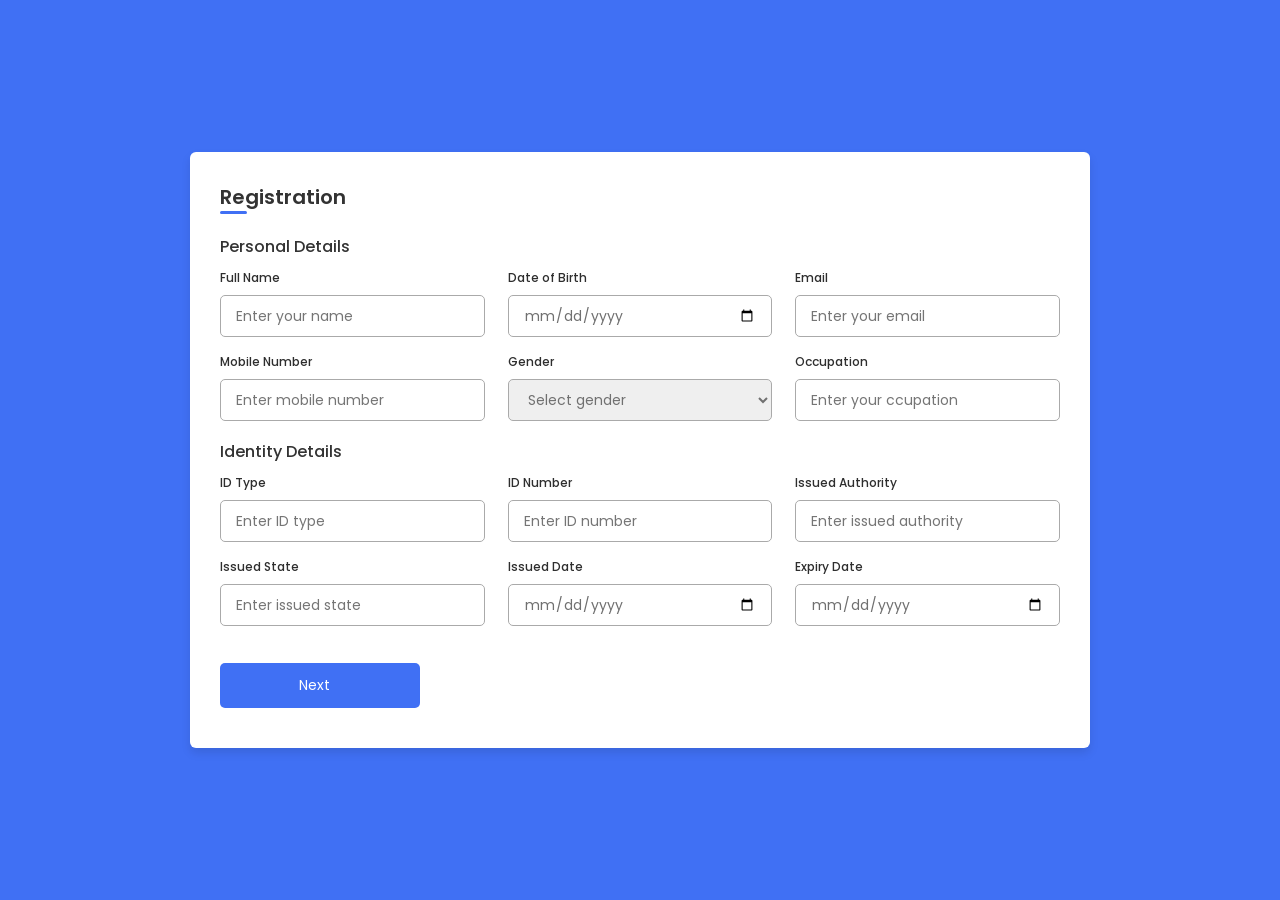
<file: registra.html>
<!DOCTYPE html>
<!--=== Coding by CodingLab | www.codinglabweb.com === -->
<html lang="en">
<head>
    <meta charset="UTF-8">
    <meta http-equiv="X-UA-Compatible" content="IE=edge">
    <meta name="viewport" content="width=device-width, initial-scale=1.0">
    
    <!----======== CSS ======== -->
    <link rel="stylesheet" href="CSS/style_regis.css">
     
    <!----===== Iconscout CSS ===== -->
    <link rel="stylesheet" href="https://unicons.iconscout.com/release/v4.0.0/css/line.css">

    <title>Responsive Regisration Form </title> 
</head>
<body>
    <div class="container">
        <header>Registration</header>

        <form action="#">
            <div class="form first">
                <div class="details personal">
                    <span class="title">Personal Details</span>

                    <div class="fields">
                        <div class="input-field">
                            <label>Full Name</label>
                            <input type="text" placeholder="Enter your name" required>
                        </div>

                        <div class="input-field">
                            <label>Date of Birth</label>
                            <input type="date" placeholder="Enter birth date" required>
                        </div>

                        <div class="input-field">
                            <label>Email</label>
                            <input type="text" placeholder="Enter your email" required>
                        </div>

                        <div class="input-field">
                            <label>Mobile Number</label>
                            <input type="number" placeholder="Enter mobile number" required>
                        </div>

                        <div class="input-field">
                            <label>Gender</label>
                            <select required>
                                <option disabled selected>Select gender</option>
                                <option>Male</option>
                                <option>Female</option>
                                <option>Others</option>
                            </select>
                        </div>

                        <div class="input-field">
                            <label>Occupation</label>
                            <input type="text" placeholder="Enter your ccupation" required>
                        </div>
                    </div>
                </div>

                <div class="details ID">
                    <span class="title">Identity Details</span>

                    <div class="fields">
                        <div class="input-field">
                            <label>ID Type</label>
                            <input type="text" placeholder="Enter ID type" required>
                        </div>

                        <div class="input-field">
                            <label>ID Number</label>
                            <input type="number" placeholder="Enter ID number" required>
                        </div>

                        <div class="input-field">
                            <label>Issued Authority</label>
                            <input type="text" placeholder="Enter issued authority" required>
                        </div>

                        <div class="input-field">
                            <label>Issued State</label>
                            <input type="text" placeholder="Enter issued state" required>
                        </div>

                        <div class="input-field">
                            <label>Issued Date</label>
                            <input type="date" placeholder="Enter your issued date" required>
                        </div>

                        <div class="input-field">
                            <label>Expiry Date</label>
                            <input type="date" placeholder="Enter expiry date" required>
                        </div>
                    </div>

                    <button class="nextBtn">
                        <span class="btnText">Next</span>
                        <i class="uil uil-navigator"></i>
                    </button>
                </div> 
            </div>

            <div class="form second">
                <div class="details address">
                    <span class="title">Address Details</span>

                    <div class="fields">
                        <div class="input-field">
                            <label>Address Type</label>
                            <input type="text" placeholder="Permanent or Temporary" required>
                        </div>

                        <div class="input-field">
                            <label>Nationality</label>
                            <input type="text" placeholder="Enter nationality" required>
                        </div>

                        <div class="input-field">
                            <label>State</label>
                            <input type="text" placeholder="Enter your state" required>
                        </div>

                        <div class="input-field">
                            <label>District</label>
                            <input type="text" placeholder="Enter your district" required>
                        </div>

                        <div class="input-field">
                            <label>Block Number</label>
                            <input type="number" placeholder="Enter block number" required>
                        </div>

                        <div class="input-field">
                            <label>Ward Number</label>
                            <input type="number" placeholder="Enter ward number" required>
                        </div>
                    </div>
                </div>

                <div class="details family">
                    <span class="title">Family Details</span>

                    <div class="fields">
                        <div class="input-field">
                            <label>Father Name</label>
                            <input type="text" placeholder="Enter father name" required>
                        </div>

                        <div class="input-field">
                            <label>Mother Name</label>
                            <input type="text" placeholder="Enter mother name" required>
                        </div>

                        <div class="input-field">
                            <label>Grandfather</label>
                            <input type="text" placeholder="Enter grandfther name" required>
                        </div>

                        <div class="input-field">
                            <label>Spouse Name</label>
                            <input type="text" placeholder="Enter spouse name" required>
                        </div>

                        <div class="input-field">
                            <label>Father in Law</label>
                            <input type="text" placeholder="Father in law name" required>
                        </div>

                        <div class="input-field">
                            <label>Mother in Law</label>
                            <input type="text" placeholder="Mother in law name" required>
                        </div>
                    </div>

                    <div class="buttons">
                        <div class="backBtn">
                            <i class="uil uil-navigator"></i>
                            <span class="btnText">Back</span>
                        </div>
                        
                        <button class="sumbit">
                            <span class="btnText">Submit</span>
                            <i class="uil uil-navigator"></i>
                        </button>
                    </div>
                </div> 
            </div>
        </form>
    </div>

    <script src="JS/script_regis.js"></script>
</body>
</html>
</file>
<file: CSS/style_regis.css>
/* ===== Google Font Import - Poppins ===== */
@import url('https://fonts.googleapis.com/css2?family=Poppins:wght@200;300;400;500;600&display=swap');
*{
    margin: 0;
    padding: 0;
    box-sizing: border-box;
    font-family: 'Poppins', sans-serif;
}
body{
    min-height: 100vh;
    display: flex;
    align-items: center;
    justify-content: center;
    background: #4070f4;
}
.container{
    position: relative;
    max-width: 900px;
    width: 100%;
    border-radius: 6px;
    padding: 30px;
    margin: 0 15px;
    background-color: #fff;
    box-shadow: 0 5px 10px rgba(0,0,0,0.1);
}
.container header{
    position: relative;
    font-size: 20px;
    font-weight: 600;
    color: #333;
}
.container header::before{
    content: "";
    position: absolute;
    left: 0;
    bottom: -2px;
    height: 3px;
    width: 27px;
    border-radius: 8px;
    background-color: #4070f4;
}
.container form{
    position: relative;
    margin-top: 16px;
    min-height: 490px;
    background-color: #fff;
    overflow: hidden;
}
.container form .form{
    position: absolute;
    background-color: #fff;
    transition: 0.3s ease;
}
.container form .form.second{
    opacity: 0;
    pointer-events: none;
    transform: translateX(100%);
}
form.secActive .form.second{
    opacity: 1;
    pointer-events: auto;
    transform: translateX(0);
}
form.secActive .form.first{
    opacity: 0;
    pointer-events: none;
    transform: translateX(-100%);
}
.container form .title{
    display: block;
    margin-bottom: 8px;
    font-size: 16px;
    font-weight: 500;
    margin: 6px 0;
    color: #333;
}
.container form .fields{
    display: flex;
    align-items: center;
    justify-content: space-between;
    flex-wrap: wrap;
}
form .fields .input-field{
    display: flex;
    width: calc(100% / 3 - 15px);
    flex-direction: column;
    margin: 4px 0;
}
.input-field label{
    font-size: 12px;
    font-weight: 500;
    color: #2e2e2e;
}
.input-field input, select{
    outline: none;
    font-size: 14px;
    font-weight: 400;
    color: #333;
    border-radius: 5px;
    border: 1px solid #aaa;
    padding: 0 15px;
    height: 42px;
    margin: 8px 0;
}
.input-field input :focus,
.input-field select:focus{
    box-shadow: 0 3px 6px rgba(0,0,0,0.13);
}
.input-field select,
.input-field input[type="date"]{
    color: #707070;
}
.input-field input[type="date"]:valid{
    color: #333;
}
.container form button, .backBtn{
    display: flex;
    align-items: center;
    justify-content: center;
    height: 45px;
    max-width: 200px;
    width: 100%;
    border: none;
    outline: none;
    color: #fff;
    border-radius: 5px;
    margin: 25px 0;
    background-color: #4070f4;
    transition: all 0.3s linear;
    cursor: pointer;
}
.container form .btnText{
    font-size: 14px;
    font-weight: 400;
}
form button:hover{
    background-color: #265df2;
}
form button i,
form .backBtn i{
    margin: 0 6px;
}
form .backBtn i{
    transform: rotate(180deg);
}
form .buttons{
    display: flex;
    align-items: center;
}
form .buttons button , .backBtn{
    margin-right: 14px;
}

@media (max-width: 750px) {
    .container form{
        overflow-y: scroll;
    }
    .container form::-webkit-scrollbar{
       display: none;
    }
    form .fields .input-field{
        width: calc(100% / 2 - 15px);
    }
}

@media (max-width: 550px) {
    form .fields .input-field{
        width: 100%;
    }
}
</file>
